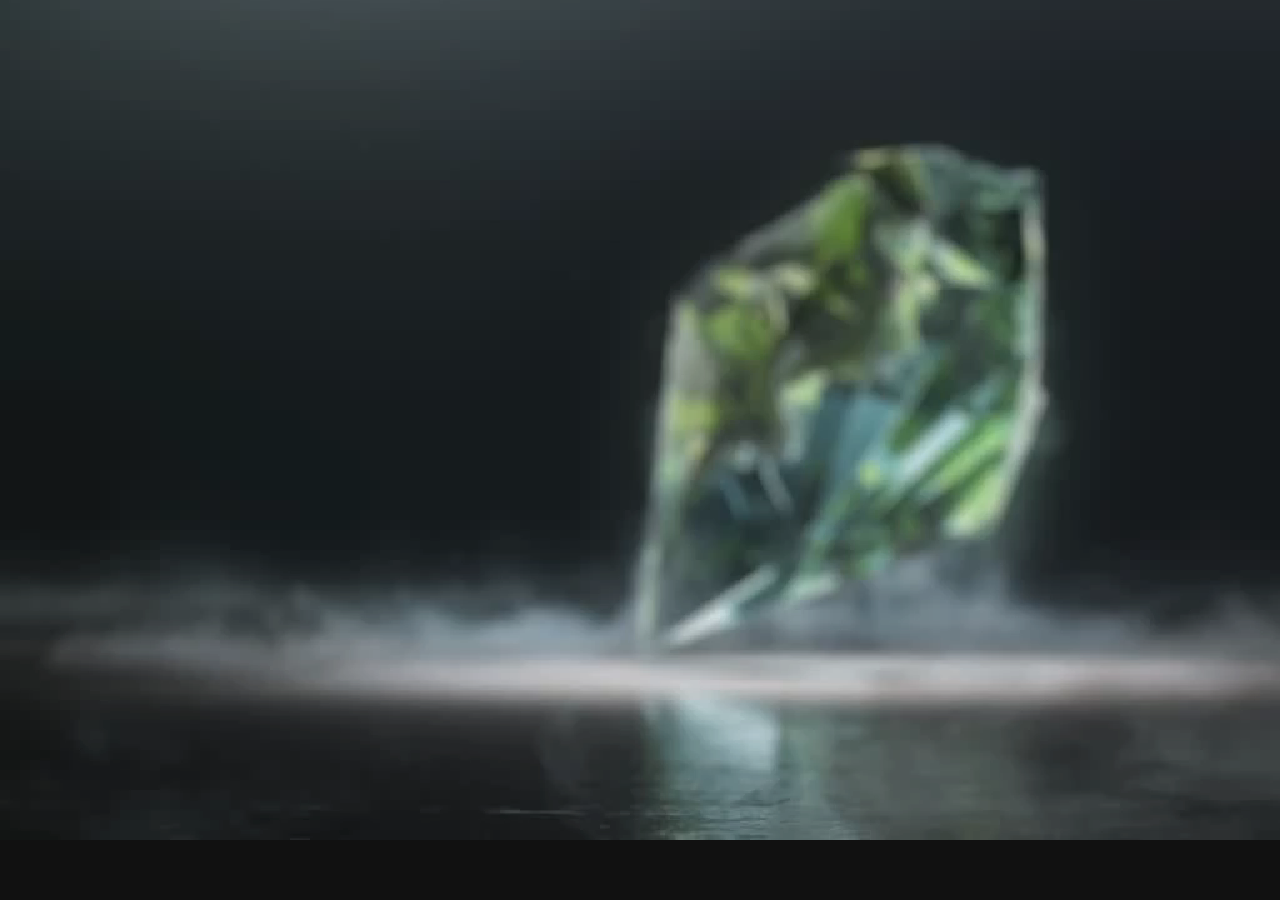
<file: step2/index.html>
﻿<!DOCTYPE html >
<html>
<head>
	<meta http-equiv="X-UA-Compatible" content="IE=Edge" />	
	<title> ex1 step1  </title>
	<link href="https://maxcdn.bootstrapcdn.com/font-awesome/4.2.0/css/font-awesome.min.css" rel="stylesheet">
	<link rel="stylesheet" href="css/style.css" />	
	<script type="text/javascript" src="js/prefixfree.min.js"></script>
</head>
<body>

	<!-- 배경동영상 -->
	<figure class="vid">
		<video  loop="loop" autoplay="autoplay">
			<source src="img/nike.mp4" type="video/mp4" />
		</video>
	</figure>
	
</body>
</html>
</file>
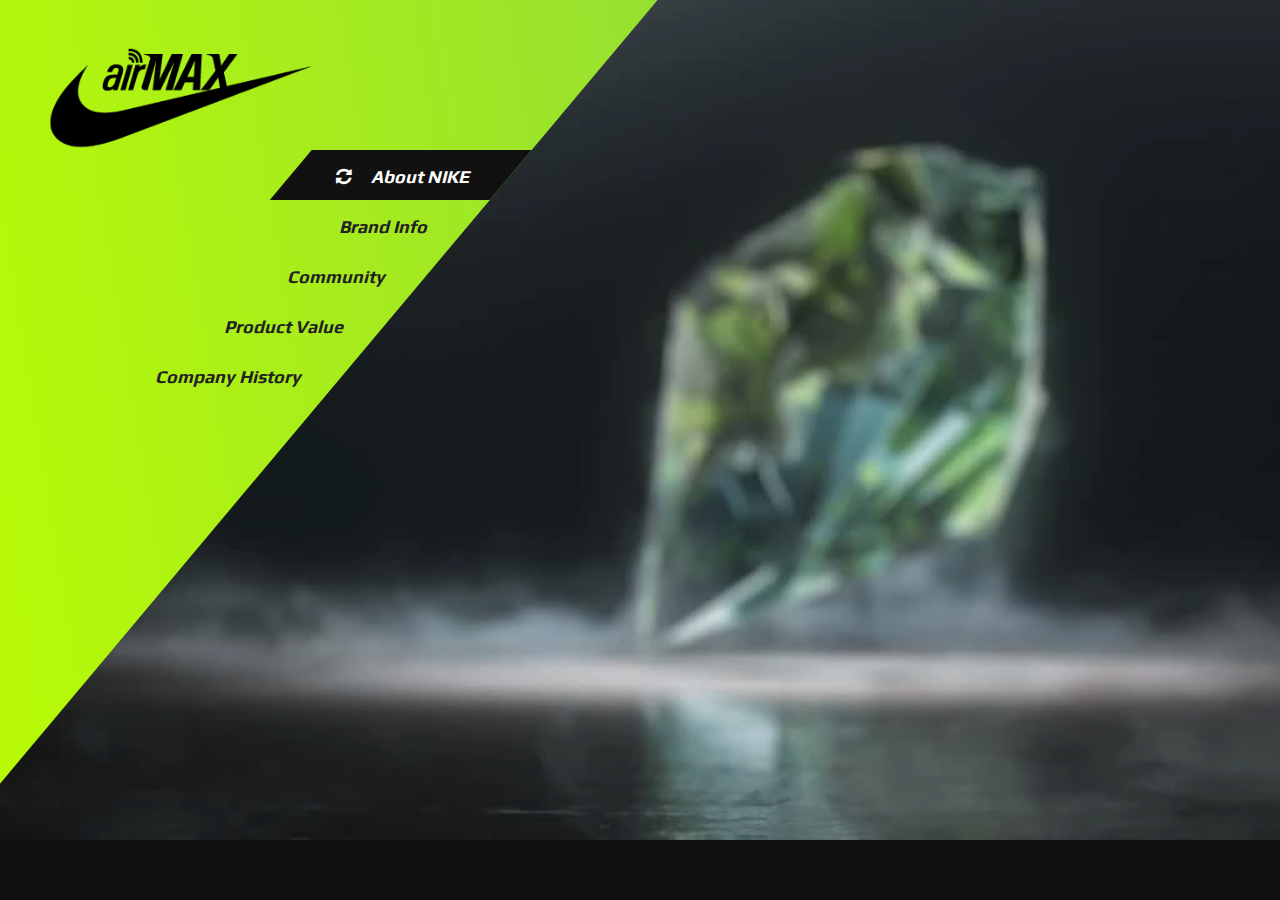
<file: step3/index.html>
﻿<!DOCTYPE html >
<html>
<head>
	<meta http-equiv="X-UA-Compatible" content="IE=Edge" />	
	<title> ex1 step3  </title>
	<link href="https://maxcdn.bootstrapcdn.com/font-awesome/4.2.0/css/font-awesome.min.css" rel="stylesheet">
	<link rel="stylesheet" href="css/style.css" />	
	<script type="text/javascript" src="js/prefixfree.min.js"></script>
</head>
<body>

	<!-- 배경동영상 -->
	<figure class="vid">
		<video  loop="loop" autoplay="autoplay">
			<source src="img/nike.mp4" type="video/mp4" />
		</video>
	</figure>
	
	<!-- 로고 -->
	<h1><img src="img/logo2.png" /></h1>
	
	<!-- header -->
	<header>		
		<ul id="gnb">
			<li class="on">
				<a href="#"><em><i class="fa fa-refresh fa-spin"></i>About NIKE</em></a>				
			</li>
			<li>
				<a href="#"><em><i class="fa fa-"></i>Brand Info</em></a>						
			</li>
			<li>
				<a href="#"><em> Community</em></a>				
			</li>
			<li>
				<a href="#"><em>Product Value</em></a>				
			</li>
			<li>				
				<a href="#"><em>Company History</em></a>				
			</li>	
		</ul>
	</header>
	
</body>
</html>
</file>
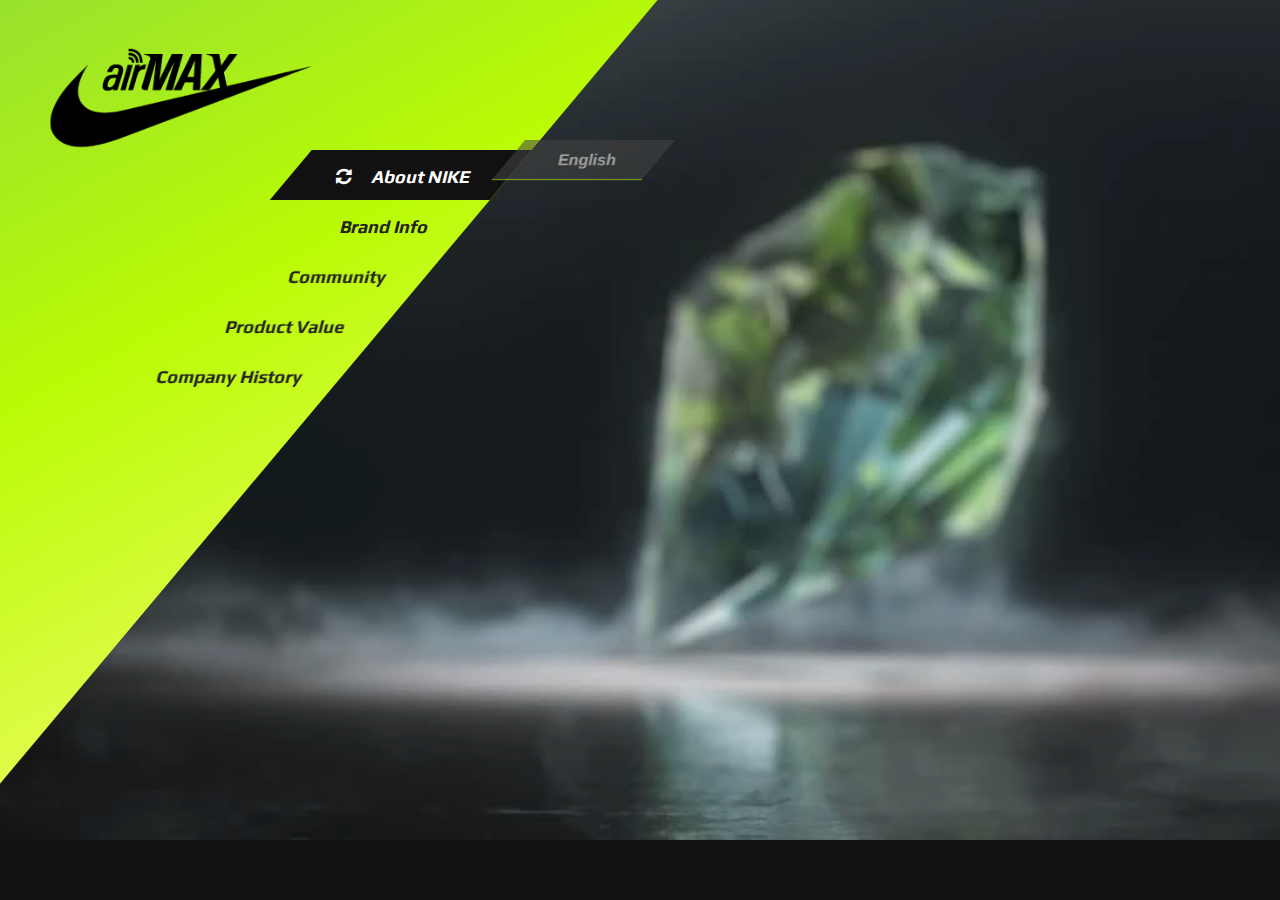
<file: step4/index.html>
﻿<!DOCTYPE html >
<html>
<head>
	<meta http-equiv="X-UA-Compatible" content="IE=Edge" />	
	<title> ex1 step4  </title>
	<link href="https://maxcdn.bootstrapcdn.com/font-awesome/4.2.0/css/font-awesome.min.css" rel="stylesheet">
	<link rel="stylesheet" href="css/style.css" />	
	<script type="text/javascript" src="js/prefixfree.min.js"></script>
</head>
<body>

	<!-- 배경동영상 -->
	<figure class="vid">
		<video  loop="loop" autoplay="autoplay">
			<source src="img/nike.mp4" type="video/mp4" />
		</video>
	</figure>
	
	<!-- 로고 -->
	<h1><img src="img/logo2.png" /></h1>
	
	<!-- header -->
	<header>		
		<ul id="gnb">
			<li class="on">
				<a href="#"><em><i class="fa fa-refresh fa-spin"></i>About NIKE</em></a>
				<ul>
					<li><a href="#"><em><b>English</b></em></a></li>				
				</ul>
			</li>
			<li>
				<a href="#"><em>Brand Info</em></a>				
				<ul>
					<li><a href="#"><em>sub</em></a></li>
					<li><a href="#"><em>sub</em></a></li>
					<li><a href="#"><em>sub</em></a></li>
					<li><a href="#"><em>sub</em></a></li>
				</ul>
			</li>
			<li>
				<a href="#"><em> Community</em></a>
				<ul>
					<li><a href="#"><em>sub</em></a></li>
					<li><a href="#"><em>sub</em></a></li>
					<li><a href="#"><em>sub</em></a></li>		
				</ul>
			</li>
			<li>
				<a href="#"><em>Product Value</em></a>
				<ul>
					<li><a href="#"><em>sub</em></a></li>
					<li><a href="#"><em>sub</em></a></li>			
				</ul>
			</li>
			<li>				
				<a href="#"><em>Company History</em></a>
				<ul>
					<li><a href="#"><em>sub</em></a></li>						
				</ul>
			</li>	
		</ul>
	</header>
	
</body>
</html>
</file>
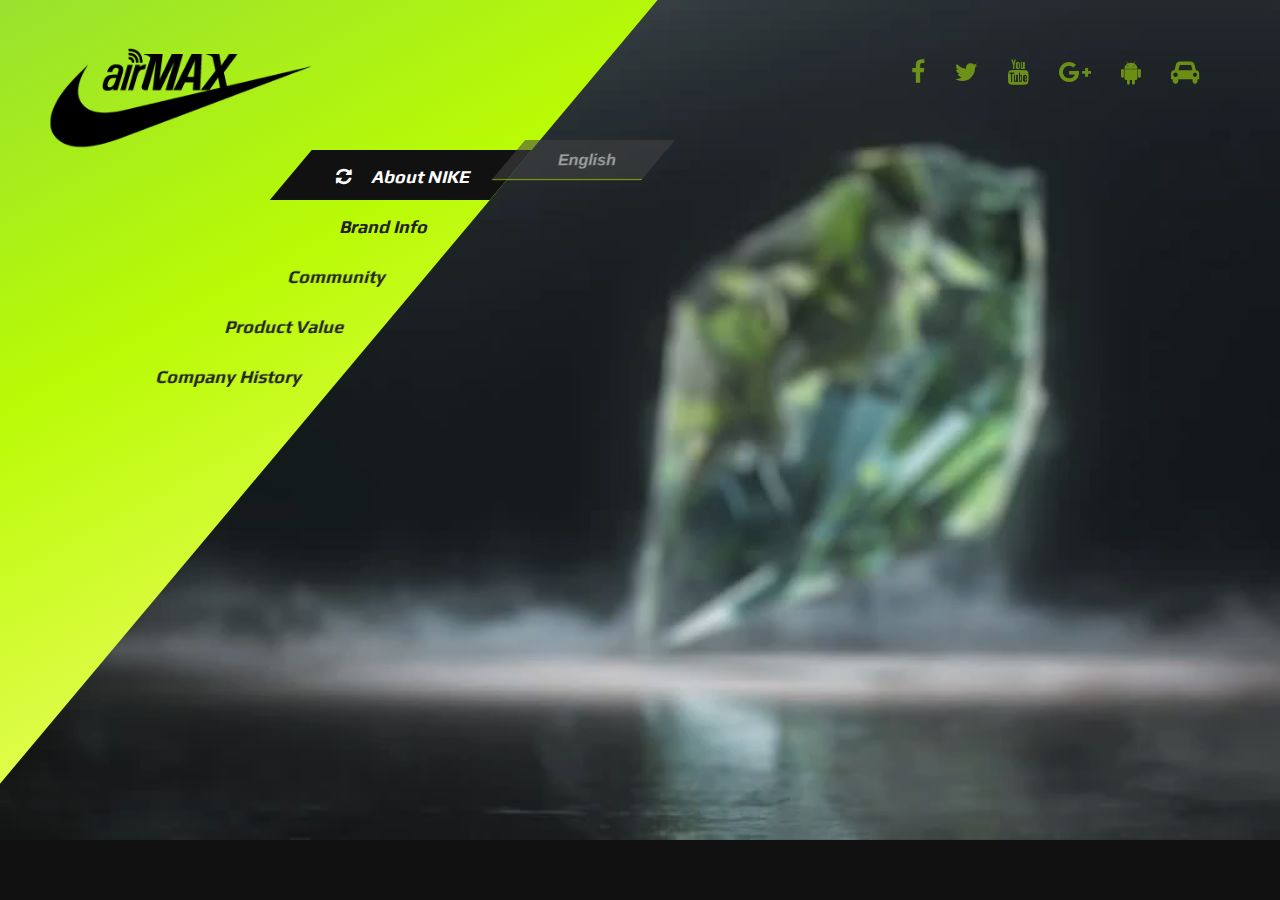
<file: step5/index.html>
﻿<!DOCTYPE html >
<html>
<head>
	<meta http-equiv="X-UA-Compatible" content="IE=Edge" />	
	<title> ex1 step5  </title>
	<link href="https://maxcdn.bootstrapcdn.com/font-awesome/4.2.0/css/font-awesome.min.css" rel="stylesheet">
	<link rel="stylesheet" href="css/style.css" />	
	<script type="text/javascript" src="js/prefixfree.min.js"></script>
</head>
<body>

	<!-- 배경동영상 -->
	<figure class="vid">
		<video  loop="loop" autoplay="autoplay">
			<source src="img/nike.mp4" type="video/mp4" />
		</video>
	</figure>
	
	<!-- 로고 -->
	<h1><img src="img/logo2.png" /></h1>
	
	<!-- header -->
	<header>		
		<ul id="gnb">
			<li class="on">
				<a href="#"><em><i class="fa fa-refresh fa-spin"></i>About NIKE</em></a>
				<ul>
					<li><a href="#"><em><b>English</b></em></a></li>				
				</ul>
			</li>
			<li>
				<a href="#"><em>Brand Info</em></a>				
				<ul>
					<li><a href="#"><em>sub</em></a></li>
					<li><a href="#"><em>sub</em></a></li>
					<li><a href="#"><em>sub</em></a></li>
					<li><a href="#"><em>sub</em></a></li>
				</ul>
			</li>
			<li>
				<a href="#"><em> Community</em></a>
				<ul>
					<li><a href="#"><em>sub</em></a></li>
					<li><a href="#"><em>sub</em></a></li>
					<li><a href="#"><em>sub</em></a></li>		
				</ul>
			</li>
			<li>
				<a href="#"><em>Product Value</em></a>
				<ul>
					<li><a href="#"><em>sub</em></a></li>
					<li><a href="#"><em>sub</em></a></li>			
				</ul>
			</li>
			<li>				
				<a href="#"><em>Company History</em></a>
				<ul>
					<li><a href="#"><em>sub</em></a></li>						
				</ul>
			</li>	
		</ul>
	</header>
	
	<!-- sns 버튼모음 -->
	<ul id="sns">
		<li><a href="#"><i class="fa fa-facebook"></i></a></li>
		<li><a href="#"><i class="fa fa-twitter"></i></a></li>
		<li><a href="#"><i class="fa fa-youtube"></i></a></li>
		<li><a href="#"><i class="fa fa-google-plus"></i></a></li>
		<li><a href="#"><i class="fa fa-android"></i></a></li>
		<li><a href="#"><i class="fa fas fa-car"></i></a></li>
	</ul>
	
</body>
</html>
</file>
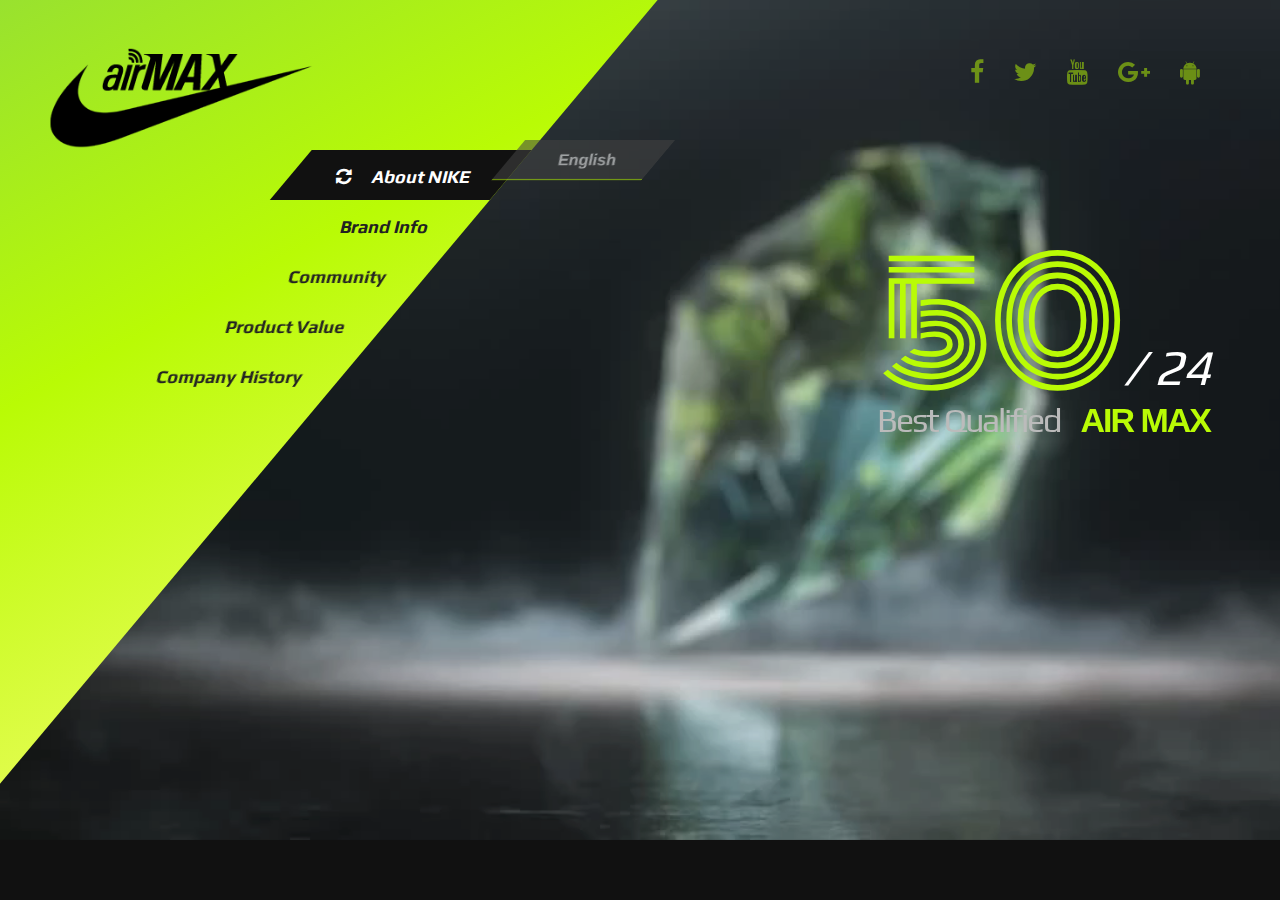
<file: step6/index.html>
﻿<!DOCTYPE html >
<html>
<head>
	<meta http-equiv="X-UA-Compatible" content="IE=Edge" />	
	<title> ex1 step6  </title>
	<link href="//maxcdn.bootstrapcdn.com/font-awesome/4.2.0/css/font-awesome.min.css" rel="stylesheet">
	<link rel="stylesheet" href="css/style.css" />	
	<script type="text/javascript" src="js/prefixfree.min.js"></script>
</head>
<body>

	<!-- 배경동영상 -->
	<figure class="vid">
		<video  loop="loop" autoplay="autoplay">
			<source src="img/nike.mp4" type="video/mp4" />
		</video>
	</figure>
	
	<!-- 로고 -->
	<h1><img src="img/logo2.png" /></h1>
	
	<!-- header -->
	<header>		
		<ul id="gnb">
			<li class="on">
				<a href="#"><em><i class="fa fa-refresh fa-spin"></i>About NIKE</em></a>
				<ul>
					<li><a href="#"><em><b>English</b></em></a></li>				
				</ul>
			</li>
			<li>
				<a href="#"><em>Brand Info</em></a>				
				<ul>
					<li><a href="#"><em>sub</em></a></li>
					<li><a href="#"><em>sub</em></a></li>
					<li><a href="#"><em>sub</em></a></li>
					<li><a href="#"><em>sub</em></a></li>
				</ul>
			</li>
			<li>
				<a href="#"><em> Community</em></a>
				<ul>
					<li><a href="#"><em>sub</em></a></li>
					<li><a href="#"><em>sub</em></a></li>
					<li><a href="#"><em>sub</em></a></li>		
				</ul>
			</li>
			<li>
				<a href="#"><em>Product Value</em></a>
				<ul>
					<li><a href="#"><em>sub</em></a></li>
					<li><a href="#"><em>sub</em></a></li>			
				</ul>
			</li>
			<li>				
				<a href="#"><em>Company History</em></a>
				<ul>
					<li><a href="#"><em>sub</em></a></li>						
				</ul>
			</li>	
		</ul>
	</header>
	
	<!-- sns 버튼모음 -->
	<ul id="sns">
		<li><a href="#"><i class="fa fa-facebook"></i></a></li>
		<li><a href="#"><i class="fa fa-twitter"></i></a></li>
		<li><a href="#"><i class="fa fa-youtube"></i></a></li>
		<li><a href="#"><i class="fa fa-google-plus"></i></a></li>
		<li><a href="#"><i class="fa fa-android"></i></a></li>
	</ul>
	
	<!-- 웹폰트 텍스트박스 -->
	<section class="txtBox">
		<p class="txt">Best Qualified<b>AIR MAX</b></p>
		<p class="tit">50<em>/ 24</em></p>
	</section>	
	
</body>
</html>
</file>
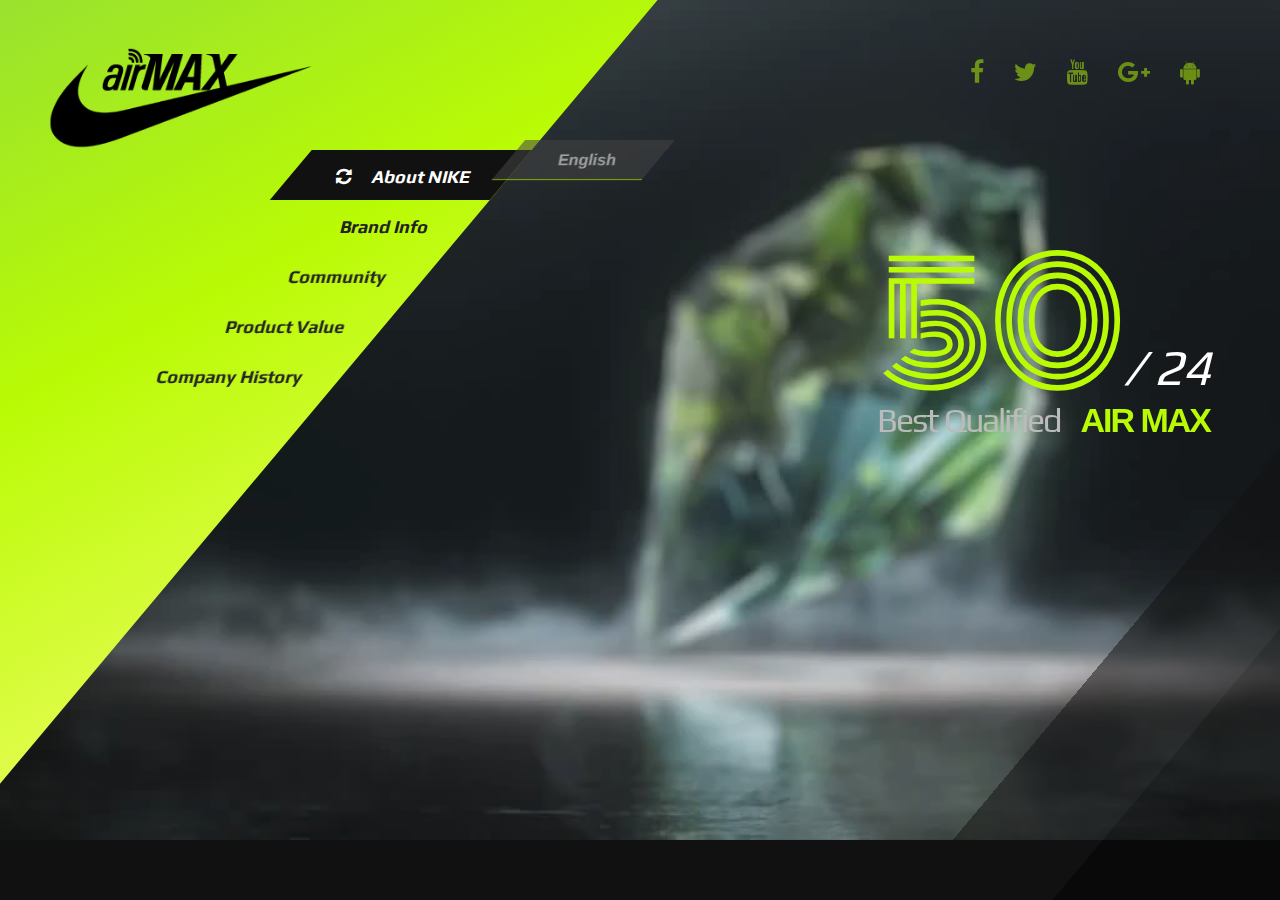
<file: step7/index.html>
﻿<!DOCTYPE html >
<html>
<head>
	<meta http-equiv="X-UA-Compatible" content="IE=Edge" />	
	<title> ex1 step7  </title>
	<link href="//maxcdn.bootstrapcdn.com/font-awesome/4.2.0/css/font-awesome.min.css" rel="stylesheet">
	<link rel="stylesheet" href="css/style.css" />	
	<script type="text/javascript" src="js/prefixfree.min.js"></script>
</head>
<body>

	<!-- 배경동영상 -->
	<figure class="vid">
		<video  loop="loop" autoplay="autoplay">
			<source src="img/nike.mp4" type="video/mp4" />
		</video>
	</figure>
	
	<!-- 로고 -->
	<h1><img src="img/logo2.png" /></h1>
	
	<!-- header -->
	<header>		
		<ul id="gnb">
			<li class="on">
				<a href="#"><em><i class="fa fa-refresh fa-spin"></i>About NIKE</em></a>
				<ul>
					<li><a href="#"><em><b>English</b></em></a></li>				
				</ul>
			</li>
			<li>
				<a href="#"><em>Brand Info</em></a>				
				<ul>
					<li><a href="#"><em>sub</em></a></li>
					<li><a href="#"><em>sub</em></a></li>
					<li><a href="#"><em>sub</em></a></li>
					<li><a href="#"><em>sub</em></a></li>
				</ul>
			</li>
			<li>
				<a href="#"><em> Community</em></a>
				<ul>
					<li><a href="#"><em>sub</em></a></li>
					<li><a href="#"><em>sub</em></a></li>
					<li><a href="#"><em>sub</em></a></li>		
				</ul>
			</li>
			<li>
				<a href="#"><em>Product Value</em></a>
				<ul>
					<li><a href="#"><em>sub</em></a></li>
					<li><a href="#"><em>sub</em></a></li>			
				</ul>
			</li>
			<li>				
				<a href="#"><em>Company History</em></a>
				<ul>
					<li><a href="#"><em>sub</em></a></li>						
				</ul>
			</li>	
		</ul>
	</header>
	
	<!-- sns 버튼모음 -->
	<ul id="sns">
		<li><a href="#"><i class="fa fa-facebook"></i></a></li>
		<li><a href="#"><i class="fa fa-twitter"></i></a></li>
		<li><a href="#"><i class="fa fa-youtube"></i></a></li>
		<li><a href="#"><i class="fa fa-google-plus"></i></a></li>
		<li><a href="#"><i class="fa fa-android"></i></a></li>
	</ul>
	
	<!-- 웹폰트 텍스트박스 -->
	<section class="txtBox">
		<p class="txt">Best Qualified<b>AIR MAX</b></p>
		<p class="tit">50<em>/ 24</em></p>
	</section>	
	
	<!-- 하단 컨텐츠박스 -->
	<section id="side">
		<div class="con">
			<p>
				<em>Event & Community</em>
				<a href="#"><img src="img/pic1.png" /></a>				
			</p>
			<p>
				<em>News & Notice</em>
				<a href="#"><img src="img/pic2.png" /></a>				
			</p>
			<p>
				<em>Product Review</em>
				<a href="#"><img src="img/pic3.png" /></a>				
			</p>		
		</div>		
	</section>
	
</body>
</html>
</file>
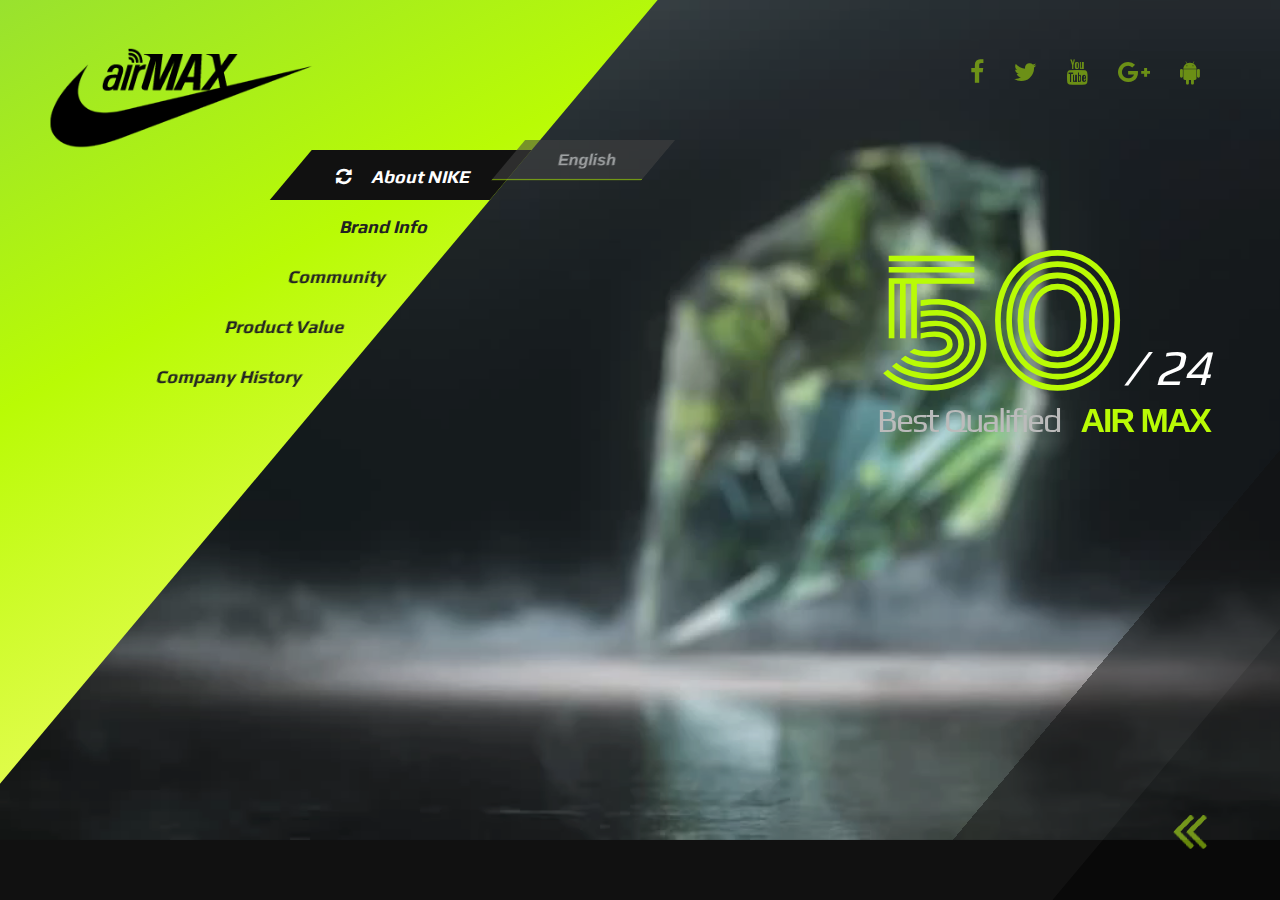
<file: step8/index.html>
﻿<!DOCTYPE html >
<html>
<head>
	<meta http-equiv="X-UA-Compatible" content="IE=Edge" />	
	<title> ex1 step8  </title>
	<link href="//maxcdn.bootstrapcdn.com/font-awesome/4.2.0/css/font-awesome.min.css" rel="stylesheet">
	<link rel="stylesheet" href="css/style.css" />	
	<script type="text/javascript" src="js/prefixfree.min.js"></script>
</head>
<body>

	<!-- 배경동영상 -->
	<figure class="vid">
		<video  loop="loop" autoplay="autoplay">
			<source src="img/nike.mp4" type="video/mp4" />
		</video>
	</figure>
	
	<!-- 로고 -->
	<h1><img src="img/logo2.png" /></h1>
	
	<!-- header -->
	<header>		
		<ul id="gnb">
			<li class="on">
				<a href="#"><em><i class="fa fa-refresh fa-spin"></i>About NIKE</em></a>
				<ul>
					<li><a href="#"><em><b>English</b></em></a></li>				
				</ul>
			</li>
			<li>
				<a href="#"><em>Brand Info</em></a>				
				<ul>
					<li><a href="#"><em>sub</em></a></li>
					<li><a href="#"><em>sub</em></a></li>
					<li><a href="#"><em>sub</em></a></li>
					<li><a href="#"><em>sub</em></a></li>
				</ul>
			</li>
			<li>
				<a href="#"><em> Community</em></a>
				<ul>
					<li><a href="#"><em>sub</em></a></li>
					<li><a href="#"><em>sub</em></a></li>
					<li><a href="#"><em>sub</em></a></li>		
				</ul>
			</li>
			<li>
				<a href="#"><em>Product Value</em></a>
				<ul>
					<li><a href="#"><em>sub</em></a></li>
					<li><a href="#"><em>sub</em></a></li>			
				</ul>
			</li>
			<li>				
				<a href="#"><em>Company History</em></a>
				<ul>
					<li><a href="#"><em>sub</em></a></li>						
				</ul>
			</li>	
		</ul>
	</header>
	
	<!-- sns 버튼모음 -->
	<ul id="sns">
		<li><a href="#"><i class="fa fa-facebook"></i></a></li>
		<li><a href="#"><i class="fa fa-twitter"></i></a></li>
		<li><a href="#"><i class="fa fa-youtube"></i></a></li>
		<li><a href="#"><i class="fa fa-google-plus"></i></a></li>
		<li><a href="#"><i class="fa fa-android"></i></a></li>
	</ul>
	
	<!-- 웹폰트 텍스트박스 -->
	<section class="txtBox">
		<p class="txt">Best Qualified<b>AIR MAX</b></p>
		<p class="tit">50<em>/ 24</em></p>
	</section>	
	
	<!-- 하단 컨텐츠박스 -->
	<section id="side">
		<div class="con">
			<p>
				<em>Event & Community</em>
				<a href="#"><img src="img/pic1.png" /></a>				
			</p>
			<p>
				<em>News & Notice</em>
				<a href="#"><img src="img/pic2.png" /></a>				
			</p>
			<p>
				<em>Product Review</em>
				<a href="#"><img src="img/pic3.png" /></a>				
			</p>		
		</div>	
		<!-- 자동롤링 버튼 -->
		<div class="btnContents">
			<i class="fa fa-angle-double-left"></i>
			<i class="fa fa-angle-double-left"></i>  
			<i class="fa fa-angle-double-left"></i>
		</div>
	</section>
	
</body>
</html>
</file>
<file: step2/css/style.css>
@charset "utf-8";
@import url(http://fonts.googleapis.com/css?family=Play);
@import url(http://fonts.googleapis.com/css?family=Monoton);

/*    Reset CSS  */
* { margin:0;  padding:0; }
ol,ul { list-style: none; }
a { outline:0; text-decoration:none; color:#bbb;}
img { border:0;}
body { position:fixed;  width:100%; height:100%; background:#111;}


/* 배경동영상 */

/* opacity : 동영상의 흐림 => body-background: black를 한 이유 */
.vid { width:100%; height:100%; position:fixed; top:-60px; left:0px; opacity:0.9; }
.vid video { width:100%; min-width:1600px; }
</file>
<file: step3/css/style.css>
@charset "utf-8";
@import url(http://fonts.googleapis.com/css?family=Play);
@import url(http://fonts.googleapis.com/css?family=Monoton);

/*    Reset CSS  */
* { margin:0;  padding:0; }
ol,ul { list-style: none; }
a { outline:0; text-decoration:none; color:#bbb;}
img { border:0;}
body { position:fixed;  width:100%; height:100%; background:#111;}


/* 배경동영상 */
.vid { width:100%; height:100%; position:fixed; top:-60px; left:0px; opacity:0.9; }
.vid video { width:100%; min-width:1600px; }

/*로고*/
h1 { position:fixed; top:40px; left:40px; z-index:10;}
h1 img { width:280px; height:auto;}
header { width:700px; height:100%; position:fixed; top:0px; left:-420px; background:linear-gradient(45deg,#e6fc55, #b9fb05, #97e031);  transform:skewX(-40deg);}

/* 1depth*/
#gnb { 	width:220px; position:absolute; top:150px; right:0px;}
#gnb>li {position:relative; }
#gnb>li>a { display:block; width:220px; height:50px; font:bold 18px/3 play; color:#222; box-sizing:border-box; padding-right:40px; text-align:right;}
#gnb>li.on>a { background:#111; color:#fff;}
#gnb>li:hover>a { background:#111; color:#fff;}
#gnb em { display:inline-block;  transform:skewX(40deg)!important;}
#gnb em i { 	margin-right:20px;}
</file>
<file: step4/css/style.css>
@charset "utf-8";
@import url(http://fonts.googleapis.com/css?family=Play);
@import url(http://fonts.googleapis.com/css?family=Monoton);

/*    Reset CSS  */
* { margin:0;  padding:0; }
ol,ul { list-style: none; }
a { outline:0; text-decoration:none; color:#bbb;}
img { border:0;}
body { position:fixed;  width:100%; height:100%; background:#111;}


/* 배경동영상 */
.vid { width:100%; height:100%; position:fixed; top:-60px; left:0px; opacity:0.9; }
.vid video { width:100%; min-width:1600px; }

/*로고*/
h1 { position:fixed; top:40px; left:40px; z-index:10;}
h1 img { width:280px; height:auto;}
header { width:700px; height:100%; position:fixed; top:0px; left:-420px; background:linear-gradient(-45deg,#e6fc55, #b9fb05, #97e031); transform:skewX(-40deg); }

/* 1depth*/
#gnb { 	width:220px; position:absolute; top:150px; right:0px;}
#gnb>li {position:relative; }
#gnb>li>a { display:block; width:220px; height:50px; font:bold 18px/3 play; color:#222; box-sizing:border-box; padding-right:40px; text-align:right;}
#gnb>li.on>a { background:#111; color:#fff;}
#gnb>li:hover>a { background:#111; color:#fff;}
#gnb em { display:inline-block; transform:skewX(40deg)!important; }
#gnb em i { 	margin-right:20px;}

/* 2depth */
#gnb ul { position:absolute; left:0px;  top:0px; opacity:0; transition:all 0.4s;}
#gnb>li:hover ul { opacity:0.8; left:205px; }
#gnb ul a { display:block; width:150px; height:40px; background:#222; border-bottom:1px solid #b9fb05; font:bold 16px/2.5 arial; color:#fff; box-sizing:border-box; padding-left:50px; margin-bottom:3px; transition:all 0.5s; }
#gnb ul a:hover { background:#b9fb05; color:#333; }
#gnb>li.on ul { opacity:0.8; left:205px; top:-10px; }
#gnb li.on ul a { background:#444; opacity:0.7; }
</file>
<file: step5/css/style.css>
@charset "utf-8";
@import url(http://fonts.googleapis.com/css?family=Play);
@import url(http://fonts.googleapis.com/css?family=Monoton);

/*    Reset CSS  */
* { margin:0;  padding:0; }
ol,ul { list-style: none; }
a { outline:0; text-decoration:none; color:#bbb;}
img { border:0;}
body { position:fixed;  width:100%; height:100%; background:#111;}


/* 배경동영상 */
.vid { width:100%; height:100%; position:fixed; top:-60px; left:0px; opacity:0.9; }
.vid video { width:100%; min-width:1600px; }

/*로고*/
h1 { position:fixed; top:40px; left:40px; z-index:10;}
h1 img { width:280px; height:auto;}
header { width:700px; height:100%; position:fixed; top:0px; left:-420px; background:linear-gradient(-45deg,#e6fc55, #b9fb05, #97e031); transform:skewX(-40deg); }

/* 1depth*/
#gnb { 	width:220px; position:absolute; top:150px; right:0px;}
#gnb>li {position:relative; }
#gnb>li>a { display:block; width:220px; height:50px; font:bold 18px/3 play; color:#222; box-sizing:border-box; padding-right:40px; text-align:right;}
#gnb>li.on>a { background:#111; color:#fff;}
#gnb>li:hover>a { background:#111; color:#fff;}
#gnb em { display:inline-block; transform:skewX(40deg)!important; }
#gnb em i { 	margin-right:20px;}

/* 2depth */
#gnb ul { position:absolute; left:0px;  top:0px; opacity:0; transition:all 0.4s;}
#gnb>li:hover ul { opacity:0.8; left:205px; }
#gnb ul a { display:block; width:150px; height:40px; background:#222; border-bottom:1px solid #b9fb05; font:bold 16px/2.5 arial; color:#fff; box-sizing:border-box; padding-left:50px; margin-bottom:3px; transition:all 0.5s; }
#gnb ul a:hover { background:#b9fb05; color:#333; }
#gnb>li.on ul { opacity:0.8; left:205px; top:-10px; }
#gnb li.on ul a { background:#444; opacity:0.7; } 

/* sns 버튼 모음*/
#sns { position:fixed; top:60px; right:50px;}
#sns li { float:left; margin-right:30px;}
#sns .fa { font-size:25px; color:#b9fb05; opacity:0.5;	transform:scale(1); 	transition:all 0.5s;}
#sns .fa:hover { opacity:1; transform:scale(1.4);}
</file>
<file: step6/css/style.css>
@charset "utf-8";
@import url(http://fonts.googleapis.com/css?family=Play);
@import url(http://fonts.googleapis.com/css?family=Monoton);

/*    Reset CSS  */
* { margin:0;  padding:0; }
ol,ul { list-style: none; }
a { outline:0; text-decoration:none; color:#bbb;}
img { border:0;}
body { position:fixed;  width:100%; height:100%; background:#111;}


/* 배경동영상 */
.vid { width:100%; height:100%; position:fixed; top:-60px; left:0px; opacity:0.9; }
.vid video { width:100%; min-width:1600px; }

/*로고*/
h1 { position:fixed; top:40px; left:40px; z-index:10;}
h1 img { width:280px; height:auto;}
header { width:700px; height:100%; position:fixed; top:0px; left:-420px; background:linear-gradient(-45deg,#e6fc55, #b9fb05, #97e031); transform:skewX(-40deg); }

/* 1depth*/
#gnb { 	width:220px; position:absolute; top:150px; right:0px;}
#gnb>li {position:relative; }
#gnb>li>a { display:block; width:220px; height:50px; font:bold 18px/3 play; color:#222; box-sizing:border-box; padding-right:40px; text-align:right;}
#gnb>li.on>a { background:#111; color:#fff;}
#gnb>li:hover>a { background:#111; color:#fff;}
#gnb em { display:inline-block; transform:skewX(40deg)!important; }
#gnb em i { 	margin-right:20px;}

/* 2depth */
#gnb ul { position:absolute; left:0px;  top:0px; opacity:0; transition:all 0.4s;}
#gnb>li:hover ul { opacity:0.8; left:205px; }
#gnb ul a { display:block; width:150px; height:40px; background:#222; border-bottom:1px solid #b9fb05; font:bold 16px/2.5 arial; color:#fff; box-sizing:border-box; padding-left:50px; margin-bottom:3px; transition:all 0.5s; }
#gnb ul a:hover { background:#b9fb05; color:#333; }
#gnb>li.on ul { opacity:0.8; left:205px; top:-10px; }
#gnb li.on ul a { background:#444; opacity:0.7; } 

/* sns 버튼 모음*/
#sns { position:fixed; top:60px; right:50px;}
#sns li { float:left; margin-right:30px;}
#sns .fa { font-size:25px; color:#b9fb05; opacity:0.5;	transform:scale(1); 	transition:all 0.5s;}
#sns .fa:hover { opacity:1; transform:scale(1.4);}

/* 텍스트 박스 */
.txtBox { width:340px; height:280px; position:fixed; top:200px; right:70px; }
.txt { position:absolute; top:200px; right:0px; font-size:34px; font-family:play; color:#bbb; letter-spacing:-2px;}
.txt b { font:bold 34px arial; color:#b9fb05; 	margin-left:20px;}
.tit { position:absolute; top:0px; right:0px; font-size:160px; color:#b9fb05; font-family: 'Monoton', cursive; letter-spacing:-1px;}
.tit em { font-size:50px; font-family:play; color:#fff;}
</file>
<file: step7/css/style.css>
@charset "utf-8";
@import url(http://fonts.googleapis.com/css?family=Play);
@import url(http://fonts.googleapis.com/css?family=Monoton);

/*    Reset CSS  */
* { margin:0;  padding:0; }
ol,ul { list-style: none; }
a { outline:0; text-decoration:none; color:#bbb;}
img { border:0;}
body { position:fixed;  width:100%; height:100%; background:#111;}


/* 배경동영상 */
.vid { width:100%; height:100%; position:fixed; top:-60px; left:0px; opacity:0.9; }
.vid video { width:100%; min-width:1600px; }

/*로고*/
h1 { position:fixed; top:40px; left:40px; z-index:10;}
h1 img { width:280px; height:auto;}
header { width:700px; height:100%; position:fixed; top:0px; left:-420px; background:linear-gradient(-45deg,#e6fc55, #b9fb05, #97e031); transform:skewX(-40deg); }

/* 1depth*/
#gnb { 	width:220px; position:absolute; top:150px; right:0px;}
#gnb>li {position:relative; }
#gnb>li>a { display:block; width:220px; height:50px; font:bold 18px/3 play; color:#222; box-sizing:border-box; padding-right:40px; text-align:right;}
#gnb>li.on>a { background:#111; color:#fff;}
#gnb>li:hover>a { background:#111; color:#fff;}
#gnb em { display:inline-block; transform:skewX(40deg)!important; }
#gnb em i { 	margin-right:20px;}

/* 2depth */
#gnb ul { position:absolute; left:0px;  top:0px; opacity:0; transition:all 0.4s;}
#gnb>li:hover ul { opacity:0.8; left:205px; }
#gnb ul a { display:block; width:150px; height:40px; background:#222; border-bottom:1px solid #b9fb05; font:bold 16px/2.5 arial; color:#fff; box-sizing:border-box; padding-left:50px; margin-bottom:3px; transition:all 0.5s; }
#gnb ul a:hover { background:#b9fb05; color:#333; }
#gnb>li.on ul { opacity:0.8; left:205px; top:-10px; }
#gnb li.on ul a { background:#444; opacity:0.7; } 

/* sns 버튼 모음*/
#sns { position:fixed; top:60px; right:50px;}
#sns li { float:left; margin-right:30px;}
#sns .fa { font-size:25px; color:#b9fb05; opacity:0.5;	transform:scale(1); 	transition:all 0.5s;}
#sns .fa:hover { opacity:1; transform:scale(1.4);}

/* 텍스트 박스 */
.txtBox { width:340px; height:280px; position:fixed; top:200px; right:70px; }
.txt { position:absolute; top:200px; right:0px; font-size:34px; font-family:play; color:#bbb; letter-spacing:-2px;}
.txt b { font:bold 34px arial; color:#b9fb05; 	margin-left:20px;}
.tit { position:absolute; top:0px; right:0px; font-size:160px; color:#b9fb05; font-family: 'Monoton', cursive; letter-spacing:-1px;}
.tit em { font-size:50px; font-family:play; color:#fff;}

/* contents 레이아웃 */
#side { width:800px; height:100%; position:fixed; bottom:0px; right:-800px; background:#111; opacity:0.5; transform:skewX(-40deg); transition:all 0.5s;}
#side:hover { right:-500px; opacity:0.8;}
#side .con { width:400px; height:100%; position:absolute; left:150px; bottom:0px; background:#000; 	box-sizing:border-box; padding:10px; transition:all  1s;}
#side:hover .con { left:50px;}

/* contents내 썸네일 */
#side .con p { width: 300px; height:100px; position:absolute; left:50px;}
#side .con p em { display:inline-block; font:bold 16px/1.7 arial; color:#a0bd50; transform:skewX(40deg);}
#side .con p img { width:300px; height:70px; opacity:0.3; transition:all 0.5s;}
#side .con p img:hover { opacity:1;}
#side .con p:nth-child(1) { bottom:270px; transform: translateX(200px); transition:all  0.4s;}
#side .con p:nth-child(2) { bottom:160px; transform: translateX(200px); transition:all  0.8s;}
#side .con p:nth-child(3) { bottom:50px; transform: translateX(200px); transition:all  1.2s;}
#side:hover .con p { transform:translateX(0px);}
</file>
<file: step8/css/style.css>
@charset "utf-8";
@import url(http://fonts.googleapis.com/css?family=Play);
@import url(http://fonts.googleapis.com/css?family=Monoton);

/*    Reset CSS  */
* { margin:0;  padding:0; }
ol,ul { list-style: none; }
a { outline:0; text-decoration:none; color:#bbb;}
img { border:0;}
body { position:fixed;  width:100%; height:100%; background:#111;}


/* 배경동영상 */
.vid { width:100%; height:100%; position:fixed; top:-60px; left:0px; opacity:0.9; }
.vid video { width:100%; min-width:1600px; }

/*로고*/
h1 { position:fixed; top:40px; left:40px; z-index:10;}
h1 img { width:280px; height:auto;}
header { width:700px; height:100%; position:fixed; top:0px; left:-420px; background:linear-gradient(-45deg,#e6fc55, #b9fb05, #97e031); transform:skewX(-40deg); }

/* 1depth*/
#gnb { 	width:220px; position:absolute; top:150px; right:0px;}
#gnb>li {position:relative; }
#gnb>li>a { display:block; width:220px; height:50px; font:bold 18px/3 play; color:#222; box-sizing:border-box; padding-right:40px; text-align:right;}
#gnb>li.on>a { background:#111; color:#fff;}
#gnb>li:hover>a { background:#111; color:#fff;}
#gnb em { display:inline-block; transform:skewX(40deg)!important; }
#gnb em i { 	margin-right:20px;}

/* 2depth */
#gnb ul { position:absolute; left:0px;  top:0px; opacity:0; transition:all 0.4s;}
#gnb>li:hover ul { opacity:0.8; left:205px; }
#gnb ul a { display:block; width:150px; height:40px; background:#222; border-bottom:1px solid #b9fb05; font:bold 16px/2.5 arial; color:#fff; box-sizing:border-box; padding-left:50px; margin-bottom:3px; transition:all 0.5s; }
#gnb ul a:hover { background:#b9fb05; color:#333; }
#gnb>li.on ul { opacity:0.8; left:205px; top:-10px; }
#gnb li.on ul a { background:#444; opacity:0.7; } 

/* sns 버튼 모음*/
#sns { position:fixed; top:60px; right:50px;}
#sns li { float:left; margin-right:30px;}
#sns .fa { font-size:25px; color:#b9fb05; opacity:0.5;	transform:scale(1); 	transition:all 0.5s;}
#sns .fa:hover { opacity:1; transform:scale(1.4);}

/* 텍스트 박스 */
.txtBox { width:340px; height:280px; position:fixed; top:200px; right:70px; }
.txt { position:absolute; top:200px; right:0px; font-size:34px; font-family:play; color:#bbb; letter-spacing:-2px;}
.txt b { font:bold 34px arial; color:#b9fb05; 	margin-left:20px;}
.tit { position:absolute; top:0px; right:0px; font-size:160px; color:#b9fb05; font-family: 'Monoton', cursive; letter-spacing:-1px;}
.tit em { font-size:50px; font-family:play; color:#fff;}

/* contents 레이아웃 */
#side { width:800px; height:100%; position:fixed; bottom:0px; right:-800px; background:#111; opacity:0.5; transform:skewX(-40deg); transition:all 0.5s;}
#side:hover { right:-500px; opacity:0.8;}
#side .con { width:400px; height:100%; position:absolute; left:150px; bottom:0px; background:#000; 	box-sizing:border-box; padding:10px; transition:all  1s;}
#side:hover .con { left:50px;}

/* contents내 썸네일 */
#side .con p { width: 300px; height:100px; position:absolute; left:50px;}
#side .con p em { display:inline-block; font:bold 16px/1.7 arial; color:#a0bd50; transform:skewX(40deg);}
#side .con p img { width:300px; height:70px; opacity:0.3; transition:all 0.5s;}
#side .con p img:hover { opacity:1;}
#side .con p:nth-child(1) { bottom:270px; transform: translateX(200px); transition:all  0.4s;}
#side .con p:nth-child(2) { bottom:160px; transform: translateX(200px); transition:all  0.8s;}
#side .con p:nth-child(3) { bottom:50px; transform: translateX(200px); transition:all  1.2s;}
#side:hover .con p { transform:translateX(0px);}	

/* 자동롤링 버튼*/
#side .btnContents { width:150px; height:50px; position:absolute;  bottom:40px; left:100px; color:#b9fb05;	transform:skewX(40deg); }
#side:hover .btnContents { left:700px;}	
.btnContents i { font-size:60px; position:absolute; bottom:0px; right:0px; opacity:1;}
.btnContents i:nth-child(1) { animation:ani linear 1.5s 0s infinite;}
.btnContents i:nth-child(2) { animation:ani linear 1.5s 0.5s infinite;}
.btnContents i:nth-child(3) { animation:ani linear 1.5s 1.0s infinite;}

@keyframes ani {
	0% { right:0px; transform:sclae(1); opacity:1;}
	100% { right:100px; transform:scale(1.5); opacity:0;}
}
</file>
